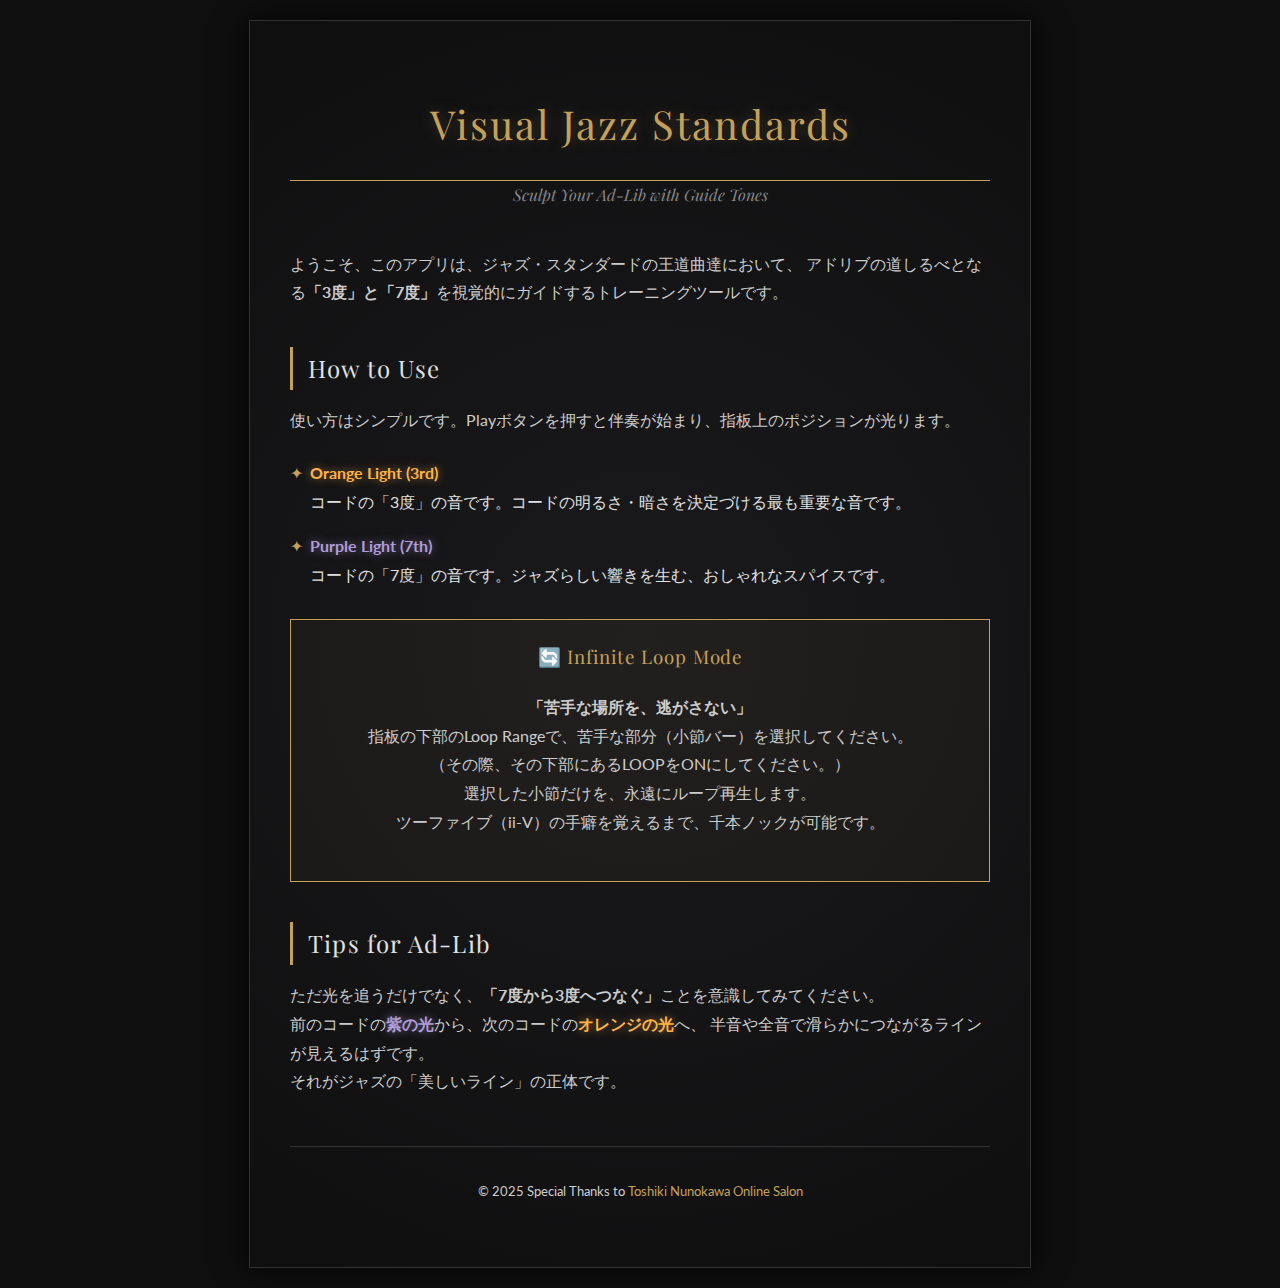
<file: manual.html>
<!DOCTYPE html>
<html lang="ja">

<head>
    <meta charset="UTF-8">
    <meta name="viewport" content="width=device-width, initial-scale=1.0">
    <title>3rd-7th-training358</title>
    <link
        href="https://fonts.googleapis.com/css2?family=Playfair+Display:ital,wght@0,400;0,700;1,400&family=Lato:wght@300;400;700&display=swap"
        rel="stylesheet">
    <style>
        :root {
            --bg-color: #0f0f10;
            --text-main: #e0e0e0;
            --accent-3rd: #ffb347;
            --accent-7th: #b19cd9;
            --gold: #c5a059;
            --glow-3rd: 0 0 10px rgba(255, 179, 71, 0.6);
            --glow-7th: 0 0 10px rgba(177, 156, 217, 0.6);
        }

        body {
            background-color: var(--bg-color);
            color: var(--text-main);
            font-family: 'Lato', sans-serif;
            line-height: 1.8;
            margin: 0;
            padding: 20px;
            display: flex;
            justify-content: center;
        }

        .container {
            max-width: 700px;
            width: 100%;
            border: 1px solid #333;
            padding: 40px;
            box-shadow: 0 0 30px rgba(0, 0, 0, 0.8);
            background: radial-gradient(circle at center, #1a1a1c 0%, #0f0f10 100%);
        }

        h1,
        h2,
        h3 {
            font-family: 'Playfair Display', serif;
            font-weight: 400;
            letter-spacing: 0.05em;
        }

        h1 {
            color: var(--gold);
            text-align: center;
            font-size: 2.5rem;
            margin-bottom: 10px;
            text-shadow: 0 0 15px rgba(197, 160, 89, 0.3);
            border-bottom: 1px solid var(--gold);
            padding-bottom: 20px;
        }

        .subtitle {
            text-align: center;
            color: #888;
            font-style: italic;
            margin-top: -10px;
            margin-bottom: 40px;
            font-family: 'Playfair Display', serif;
        }

        h2 {
            color: var(--text-main);
            font-size: 1.5rem;
            margin-top: 40px;
            margin-bottom: 15px;
            padding-left: 15px;
            border-left: 3px solid var(--gold);
        }

        p {
            margin-bottom: 1.5rem;
            color: #ccc;
        }

        /* 重要語句のハイライト */
        .highlight-3rd {
            color: var(--accent-3rd);
            font-weight: bold;
            text-shadow: var(--glow-3rd);
        }

        .highlight-7th {
            color: var(--accent-7th);
            font-weight: bold;
            text-shadow: var(--glow-7th);
        }

        ul {
            list-style: none;
            padding: 0;
        }

        li {
            margin-bottom: 15px;
            padding-left: 20px;
            position: relative;
        }

        li::before {
            content: "✦";
            color: var(--gold);
            position: absolute;
            left: 0;
            top: 0;
        }

        .loop-box {
            border: 1px solid var(--gold);
            padding: 20px;
            margin: 30px 0;
            background-color: rgba(197, 160, 89, 0.05);
            text-align: center;
        }

        .loop-box h3 {
            color: var(--gold);
            margin-top: 0;
        }

        footer {
            margin-top: 50px;
            text-align: center;
            font-size: 0.8rem;
            color: #555;
            border-top: 1px solid #333;
            padding-top: 20px;
        }

        a {
            color: var(--gold);
            text-decoration: none;
            transition: 0.3s;
        }

        a:hover {
            text-shadow: 0 0 10px var(--gold);
        }

        @media (max-width: 600px) {
            .container {
                padding: 20px;
            }

            h1 {
                font-size: 1.8rem;
            }
        }
    </style>
</head>

<body>

    <div class="container">
        <h1>Visual Jazz Standards</h1>
        <div class="subtitle">Sculpt Your Ad-Lib with Guide Tones</div>

        <p>
            ようこそ、このアプリは、ジャズ・スタンダードの王道曲達において、
            アドリブの道しるべとなる<strong>「3度」と「7度」</strong>を視覚的にガイドするトレーニングツールです。
        </p>

        <h2>How to Use</h2>
        <p>使い方はシンプルです。Playボタンを押すと伴奏が始まり、指板上のポジションが光ります。</p>

        <ul>
            <li>
                <span class="highlight-3rd">Orange Light (3rd)</span><br>
                コードの「3度」の音です。コードの明るさ・暗さを決定づける最も重要な音です。
            </li>
            <li>
                <span class="highlight-7th">Purple Light (7th)</span><br>
                コードの「7度」の音です。ジャズらしい響きを生む、おしゃれなスパイスです。
            </li>
        </ul>

        <div class="loop-box">
            <h3>🔄 Infinite Loop Mode</h3>
            <p>
                <strong>「苦手な場所を、逃がさない」</strong><br>
                指板の下部のLoop Rangeで、苦手な部分（小節バー）を選択してください。<br>
                （その際、その下部にあるLOOPをONにしてください。）<br>
                選択した小節だけを、永遠にループ再生します。<br>
                ツーファイブ（ii-V）の手癖を覚えるまで、千本ノックが可能です。
            </p>
        </div>

        <h2>Tips for Ad-Lib</h2>
        <p>
            ただ光を追うだけでなく、<strong>「7度から3度へつなぐ」</strong>ことを意識してみてください。<br>
            前のコードの<span class="highlight-7th">紫の光</span>から、次のコードの<span class="highlight-3rd">オレンジの光</span>へ、
            半音や全音で滑らかにつながるラインが見えるはずです。<br>
            それがジャズの「美しいライン」の正体です。
        </p>

        <footer>
            <p>&copy; 2025 Special Thanks to <a href="https://toshikinunokawa.com/online-salon/">Toshiki Nunokawa Online
                    Salon</a>
        </footer>
    </div>

</body>

</html>
</file>
